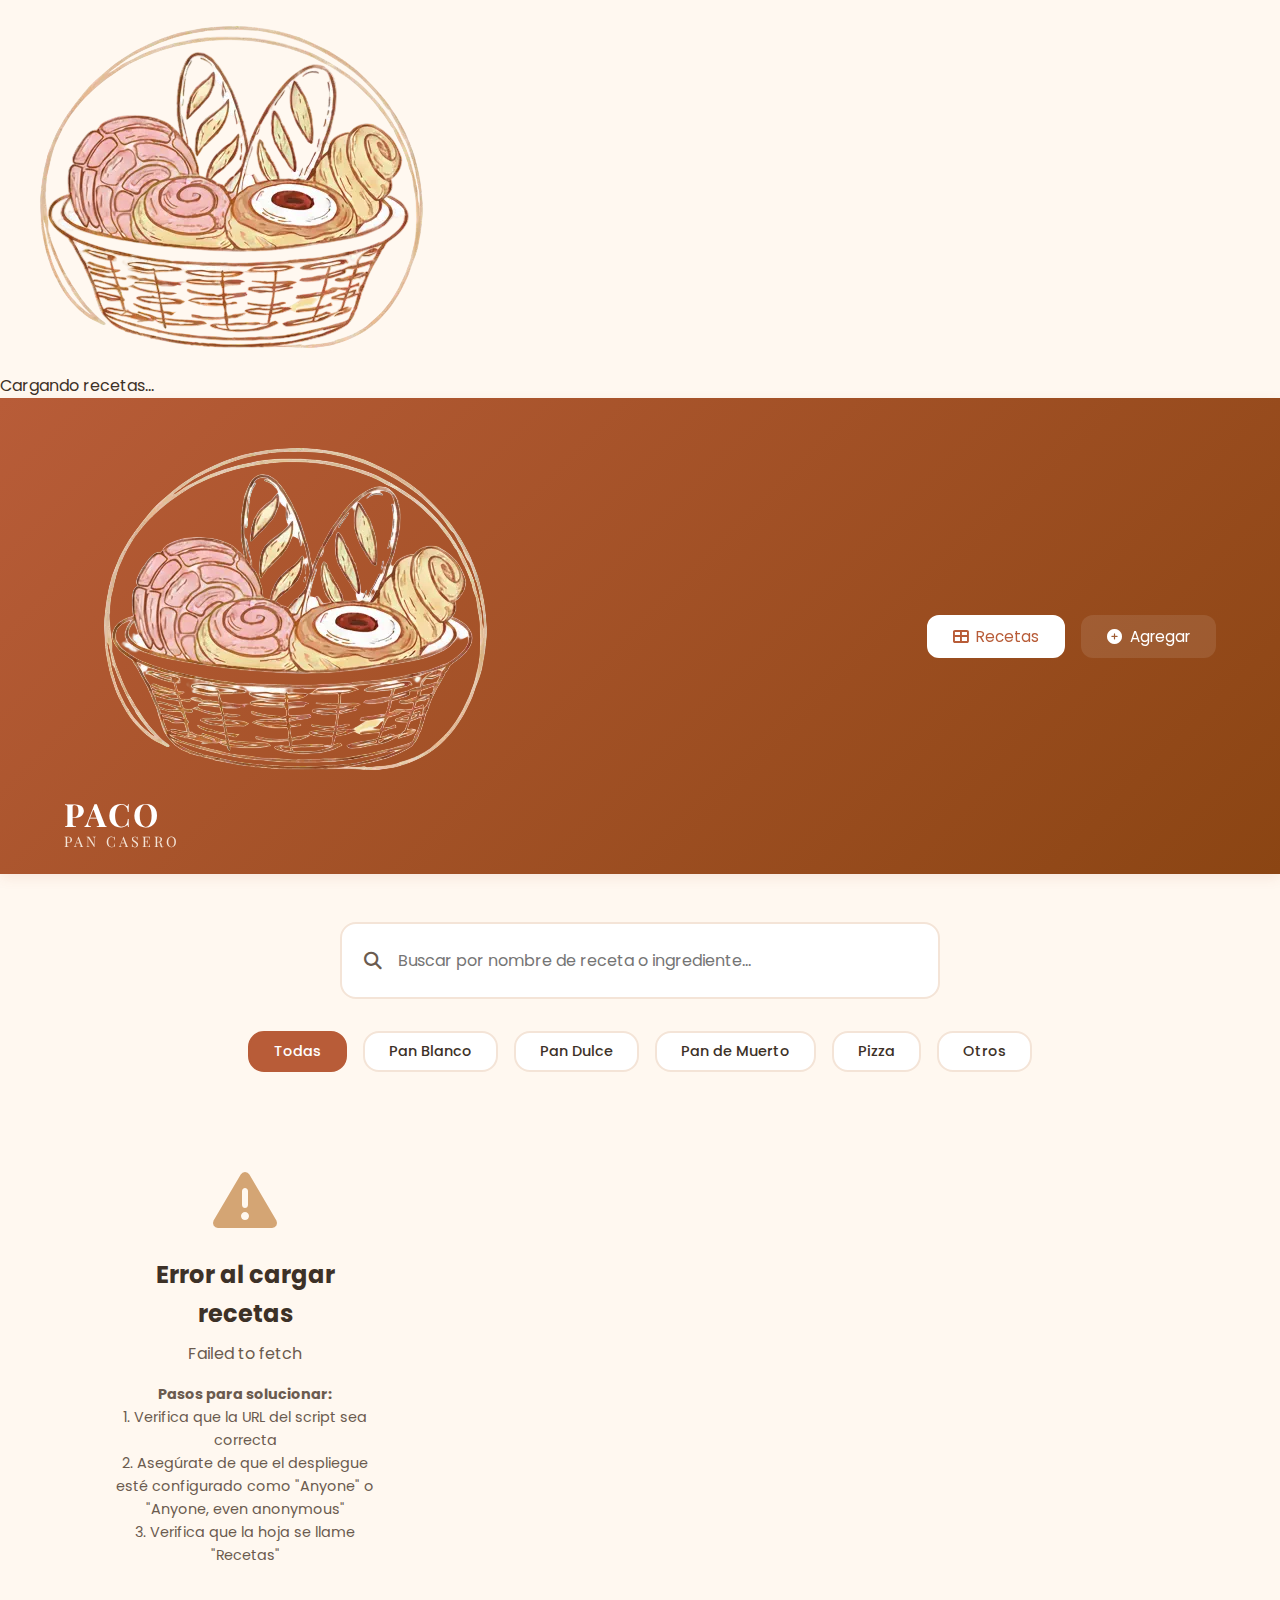
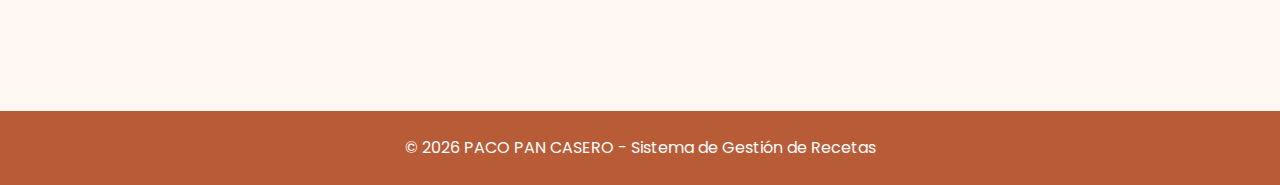
<file: public/index.html>
<!DOCTYPE html>
<html lang="es">
<head>
    <meta charset="UTF-8">
    <meta name="viewport" content="width=device-width, initial-scale=1.0">
    <meta name="description" content="Sistema de gestión de recetas para PACO PAN CASERO">
    <title>PACO PAN CASERO - Gestión de Recetas</title>
    <link rel="stylesheet" href="style.css">
    <!-- Font Awesome para iconos -->
    <link rel="stylesheet" href="https://cdnjs.cloudflare.com/ajax/libs/font-awesome/6.4.0/css/all.min.css">
    <!-- Google Fonts -->
    <link rel="preconnect" href="https://fonts.googleapis.com">
    <link rel="preconnect" href="https://fonts.gstatic.com" crossorigin>
    <link href="https://fonts.googleapis.com/css2?family=Poppins:wght@300;400;500;600;700&family=Playfair+Display:wght@700&display=swap" rel="stylesheet">
</head>
<body>
    <!-- Pantalla de Carga (Splash Screen) -->
    <div id="splash-screen" class="splash-screen active">
        <div class="splash-content">
            <div class="splash-logo-container">
                <img src="../assets/LOGO-Photoroom.webp" alt="Logo" class="splash-logo">
            </div>
            <div class="splash-spinner"></div>
            <p class="splash-text">Cargando recetas...</p>
        </div>
    </div>

    <!-- Header -->
    <header class="header">
        <div class="container">
            <div class="header-content">
                <div class="logo">
                    <img src="../assets/LOGO-Photoroom.webp" alt="Logo" class="logo_img">
                    <h1 class="logo-text">
                        <span class="logo-paco">PACO</span>
                        <span class="logo-subtitle">PAN CASERO</span>
                    </h1>
                </div>
                <nav class="nav">
                    <button class="nav-btn active" data-view="dashboard">
                        <i class="fas fa-th-large"></i>
                        <span>Recetas</span>
                    </button>
                    <button class="nav-btn" data-view="add-recipe">
                        <i class="fas fa-plus-circle"></i>
                        <span>Agregar</span>
                    </button>
                </nav>
            </div>
        </div>
    </header>

    <!-- Main Content -->
    <main class="main-content">
        <div class="container">
            <!-- Dashboard View -->
            <section id="dashboard" class="view active">
                <!-- Search Bar -->
                <div class="search-section">
                    <div class="search-wrapper">
                        <i class="fas fa-search search-icon"></i>
                        <input 
                            type="text" 
                            id="search-input" 
                            class="search-input" 
                            placeholder="Buscar por nombre de receta o ingrediente..."
                            aria-label="Buscar recetas"
                        >
                        <button id="clear-search" class="clear-btn" aria-label="Limpiar búsqueda">
                            <i class="fas fa-times"></i>
                        </button>
                    </div>
                </div>

                <!-- Category Filters -->
                <div class="category-filters">
                    <button class="filter-chip active" data-category="all">
                        Todas
                    </button>
                    <button class="filter-chip" data-category="Pan Blanco">
                        Pan Blanco
                    </button>
                    <button class="filter-chip" data-category="Pan Dulce">
                        Pan Dulce
                    </button>
                    <button class="filter-chip" data-category="Pan de Muerto">
                        Pan de Muerto
                    </button>
                    <button class="filter-chip" data-category="Pizza">
                        Pizza
                    </button>
                    <button class="filter-chip" data-category="Otros">
                        Otros
                    </button>
                </div>

                <!-- Recipes Grid -->
                <div id="recipes-container" class="recipes-grid">
                    <!-- Loading State -->
                    <div class="loading-state">
                        <div class="spinner"></div>
                        <p>Cargando recetas...</p>
                    </div>
                </div>

                <!-- Empty State -->
                <div id="empty-state" class="empty-state" style="display: none;">
                    <i class="fas fa-bread-slice"></i>
                    <h3>No se encontraron recetas</h3>
                    <p>Intenta con otra búsqueda o agrega una nueva receta</p>
                </div>
            </section>

            <!-- Add Recipe View -->
            <section id="add-recipe" class="view">
                <div class="form-container">
                    <div class="form-header">
                        <i class="fa-solid fa-receipt"></i>
                        <h2 id="form-title">Agregar Nueva Receta</h2>
                        <p id="form-subtitle">Completa todos los campos para registrar tu receta</p>
                    </div>

                    <form id="recipe-form" class="recipe-form">
                        <!-- Recipe Name -->
                        <div class="form-group">
                            <label for="recipe-name" class="form-label">
                                <i class="fas fa-bread-slice"></i>
                                Nombre de la Receta
                            </label>
                            <input 
                                type="text" 
                                id="recipe-name" 
                                name="name" 
                                class="form-input" 
                                placeholder="Ej: Bolillo Tradicional"
                                required
                            >
                        </div>

                        <!-- Category -->
                        <div class="form-group">
                            <label for="recipe-category" class="form-label">
                                <i class="fas fa-tags"></i>
                                Categoría
                            </label>
                            <select id="recipe-category" name="category" class="form-select" required>
                                <option value="">Selecciona una categoría</option>
                                <option value="Pan Blanco">Pan Blanco</option>
                                <option value="Pan Dulce">Pan Dulce</option>
                                <option value="Pan de Muerto">Pan de Muerto</option>
                                <option value="Pizza">Pizza</option>
                                <option value="Otros">Otros</option>
                            </select>
                        </div>

                        <!-- Ingredients -->
                        <div class="form-group">
                            <label for="recipe-ingredients" class="form-label">
                                <i class="fas fa-list-ul"></i>
                                Ingredientes
                                <span class="form-hint">(Uno por línea con cantidad)</span>
                            </label>
                            <textarea 
                                id="recipe-ingredients" 
                                name="ingredients" 
                                class="form-textarea" 
                                rows="8"
                                placeholder="Ej:&#10;500g Harina de trigo&#10;10g Sal&#10;300ml Agua tibia&#10;5g Levadura seca"
                                required
                            ></textarea>
                        </div>

                        <!-- Instructions -->
                        <div class="form-group">
                            <label for="recipe-instructions" class="form-label">
                                <i class="fas fa-clipboard-list"></i>
                                Instrucciones de Preparación
                                <span class="form-hint">(Describe el proceso paso a paso)</span>
                            </label>
                            <textarea 
                                id="recipe-instructions" 
                                name="instructions" 
                                class="form-textarea" 
                                rows="10"
                                placeholder="Ej:&#10;1. Mezclar harina y sal en un bowl grande&#10;2. Agregar levadura al agua tibia&#10;3. Incorporar líquidos a la harina..."
                                required
                            ></textarea>
                        </div>

                        <!-- Submit Button -->
                        <div class="form-actions">
                            <button type="submit" class="btn-primary" id="submit-btn">
                                <i class="fas fa-save"></i>
                                Guardar Receta
                            </button>
                            <button type="button" class="btn-secondary" id="cancel-btn">
                                <i class="fas fa-times"></i>
                                Cancelar
                            </button>
                        </div>
                    </form>

                    <!-- Success Message -->
                    <div id="success-message" class="alert alert-success" style="display: none;">
                        <i class="fas fa-check-circle"></i>
                        <span>¡Receta guardada exitosamente!</span>
                    </div>

                    <!-- Error Message -->
                    <div id="error-message" class="alert alert-error" style="display: none;">
                        <i class="fas fa-exclamation-circle"></i>
                        <span id="error-text">Error al guardar la receta</span>
                    </div>
                </div>
            </section>
        </div>
    </main>

    <!-- Modal for Recipe Details -->
    <div id="recipe-modal" class="modal">
        <div class="modal-backdrop"></div>
        <div class="modal-content">
            <button class="modal-close" aria-label="Cerrar modal">
                <i class="fas fa-times"></i>
            </button>
            <div class="modal-body">
                <div class="modal-header">
                    <h2 id="modal-recipe-name"></h2>
                    <span id="modal-recipe-category" class="category-badge"></span>
                </div>
                <div class="modal-details">
                    <div class="ingredients-section">
                        <h3><i class="fas fa-list-ul"></i> Ingredientes</h3>
                        <ul id="modal-ingredients-list"></ul>
                    </div>
                    <div class="instructions-section">
                        <h3><i class="fas fa-clipboard-list"></i> Instrucciones</h3>
                        <div id="modal-instructions-content"></div>
                    </div>
                </div>
                <!-- Agregando botones de editar y eliminar en el modal -->
                <div class="modal-actions">
                    <button id="modal-edit-btn" class="btn-warning">
                        <i class="fas fa-edit"></i>
                        Editar Receta
                    </button>
                    <button id="modal-delete-btn" class="btn-danger">
                        <i class="fas fa-trash"></i>
                        Eliminar Receta
                    </button>
                </div>
            </div>
        </div>
    </div>

    <!-- Nuevo modal para autenticación -->
    <div id="auth-modal" class="modal">
        <div class="modal-backdrop"></div>
        <div class="modal-content auth-modal-content">
            <button class="modal-close" aria-label="Cerrar modal">
                <i class="fas fa-times"></i>
            </button>
            <div class="modal-body">
                <div class="auth-header">
                    <i class="fas fa-lock"></i>
                    <h2 id="auth-modal-title">Autenticación Requerida</h2>
                    <p id="auth-modal-message">Ingresa la contraseña para continuar</p>
                </div>
                <form id="auth-form" class="auth-form">
                    <div class="form-group">
                        <label for="auth-password" class="form-label">
                            <i class="fas fa-key"></i>
                            Contraseña
                        </label>
                        <input 
                            type="password" 
                            id="auth-password" 
                            class="form-input" 
                            placeholder="Ingresa tu contraseña"
                            required
                            autocomplete="off"
                        >
                    </div>
                    <div id="auth-error" class="alert alert-error" style="display: none; margin-top: 1rem;">
                        <i class="fas fa-exclamation-circle"></i>
                        <span>Contraseña incorrecta</span>
                    </div>
                    <div class="form-actions">
                        <button type="submit" class="btn-primary" id="auth-submit-btn">
                            <i class="fas fa-check"></i>
                            Confirmar
                        </button>
                        <button type="button" class="btn-secondary" id="auth-cancel-btn">
                            <i class="fas fa-times"></i>
                            Cancelar
                        </button>
                    </div>
                </form>
            </div>
        </div>
    </div>


    <!-- Footer -->
    <footer class="footer">
        <div class="container">
            <p>&copy; 2026 PACO PAN CASERO - Sistema de Gestión de Recetas</p>
        </div>
    </footer>

    <script src="script.js"></script>
</body>
</html>
</file>
<file: public/style.css>
/* ===================================
   VARIABLES Y RESET
   =================================== */
:root {
  /* Paleta de Colores PACO PAN CASERO */
  --primary-brown: #b85c38; /* Marrón terracota/ladrillo */
  --secondary-coffee: #8b4513; /* Café suave/canela */
  --cream-bg: #fff8f0; /* Crema suave/blanco hueso */
  --soft-pink: #f4e4d7; /* Rosado pastel tenue */
  --accent-warm: #d4a574; /* Acento cálido */
  --text-dark: #3d3127; /* Texto oscuro */
  --text-light: #6b5b4f; /* Texto secundario */
  --white: #ffffff;
  --shadow: rgba(184, 92, 56, 0.1);
  --shadow-hover: rgba(184, 92, 56, 0.2);

  /* Tipografía */
  --font-primary: "Poppins", sans-serif;
  --font-heading: "Playfair Display", serif;

  /* Espaciado */
  --spacing-xs: 0.5rem;
  --spacing-sm: 1rem;
  --spacing-md: 1.5rem;
  --spacing-lg: 2rem;
  --spacing-xl: 3rem;

  /* Bordes y Sombras */
  --radius: 12px;
  --radius-sm: 8px;
  --radius-lg: 16px;
}

* {
  margin: 0;
  padding: 0;
  box-sizing: border-box;
}

body {
  font-family: var(--font-primary);
  background-color: var(--cream-bg);
  color: var(--text-dark);
  line-height: 1.6;
  min-height: 100vh;
  display: flex;
  flex-direction: column;
}

/* ===================================
   HEADER
   =================================== */
.header {
  background: linear-gradient(135deg, var(--primary-brown), var(--secondary-coffee));
  color: var(--white);
  padding: var(--spacing-md) 0;
  box-shadow: 0 4px 12px var(--shadow);
  position: sticky;
  top: 0;
  z-index: 100;
}

.container {
  max-width: 1200px;
  margin: 0 auto;
  padding: 0 var(--spacing-md);
}

.header-content {
  display: flex;
  justify-content: space-between;
  align-items: center;
  flex-wrap: wrap;
  gap: var(--spacing-sm);
}

.logo-text {
  font-family: var(--font-heading);
  display: flex;
  flex-direction: column;
  line-height: 1.2;
}

.logo-paco {
  font-size: 2rem;
  font-weight: 700;
  letter-spacing: 2px;
  color: var(--white);
}

.logo-subtitle {
  font-size: 0.9rem;
  font-weight: 400;
  color: var(--soft-pink);
  letter-spacing: 3px;
}

.nav {
  display: flex;
  gap: var(--spacing-sm);
}

.nav-btn {
  background: rgba(255, 255, 255, 0.1);
  border: 2px solid transparent;
  color: var(--white);
  padding: var(--spacing-xs) var(--spacing-md);
  border-radius: var(--radius);
  font-size: 0.95rem;
  cursor: pointer;
  transition: all 0.3s ease;
  display: flex;
  align-items: center;
  gap: var(--spacing-xs);
  font-family: var(--font-primary);
}

.nav-btn:hover {
  background: rgba(255, 255, 255, 0.2);
  transform: translateY(-2px);
}

.nav-btn.active {
  background: var(--white);
  color: var(--primary-brown);
  border-color: var(--white);
}

/* ===================================
   MAIN CONTENT
   =================================== */
.main-content {
  flex: 1;
  padding: var(--spacing-xl) 0;
}

.view {
  display: none;
}

.view.active {
  display: block;
  animation: fadeIn 0.4s ease;
}

@keyframes fadeIn {
  from {
    opacity: 0;
    transform: translateY(10px);
  }
  to {
    opacity: 1;
    transform: translateY(0);
  }
}

/* ===================================
   SEARCH SECTION
   =================================== */
.search-section {
  margin-bottom: var(--spacing-lg);
}

.search-wrapper {
  position: relative;
  max-width: 600px;
  margin: 0 auto;
}

.search-icon {
  position: absolute;
  left: var(--spacing-md);
  top: 50%;
  transform: translateY(-50%);
  color: var(--text-light);
  font-size: 1.1rem;
}

.search-input {
  width: 100%;
  padding: var(--spacing-md) var(--spacing-xl) var(--spacing-md) 3.5rem;
  border: 2px solid var(--soft-pink);
  border-radius: var(--radius-lg);
  font-size: 1rem;
  font-family: var(--font-primary);
  background: var(--white);
  color: var(--text-dark);
  transition: all 0.3s ease;
}

.search-input:focus {
  outline: none;
  border-color: var(--primary-brown);
  box-shadow: 0 0 0 4px rgba(184, 92, 56, 0.1);
}

.clear-btn {
  position: absolute;
  right: var(--spacing-md);
  top: 50%;
  transform: translateY(-50%);
  background: none;
  border: none;
  color: var(--text-light);
  font-size: 1.2rem;
  cursor: pointer;
  padding: var(--spacing-xs);
  display: none;
  transition: color 0.3s ease;
}

.clear-btn.active {
  display: block;
}

.clear-btn:hover {
  color: var(--primary-brown);
}

/* ===================================
   CATEGORY FILTERS
   =================================== */
.category-filters {
  display: flex;
  flex-wrap: wrap;
  gap: var(--spacing-sm);
  justify-content: center;
  margin-bottom: var(--spacing-xl);
}

.filter-chip {
  background: var(--white);
  border: 2px solid var(--soft-pink);
  color: var(--text-dark);
  padding: var(--spacing-xs) var(--spacing-md);
  border-radius: var(--radius-lg);
  font-size: 0.9rem;
  cursor: pointer;
  transition: all 0.3s ease;
  font-family: var(--font-primary);
  font-weight: 500;
}

.filter-chip:hover {
  border-color: var(--primary-brown);
  transform: translateY(-2px);
  box-shadow: 0 4px 8px var(--shadow);
}

.filter-chip.active {
  background: var(--primary-brown);
  color: var(--white);
  border-color: var(--primary-brown);
}

/* ===================================
   RECIPES GRID
   =================================== */
.recipes-grid {
  display: grid;
  grid-template-columns: repeat(auto-fill, minmax(280px, 1fr));
  gap: var(--spacing-lg);
  margin-top: var(--spacing-lg);
}

.recipe-card {
  background: var(--white);
  border-radius: var(--radius);
  padding: var(--spacing-md);
  box-shadow: 0 4px 12px var(--shadow);
  cursor: pointer;
  transition: all 0.3s ease;
  border: 2px solid transparent;
}

.recipe-card:hover {
  transform: translateY(-5px);
  box-shadow: 0 8px 24px var(--shadow-hover);
  border-color: var(--primary-brown);
}

.recipe-icon {
  font-size: 3rem;
  text-align: center;
  margin-bottom: var(--spacing-sm);
}

.recipe-card h3 {
  font-size: 1.25rem;
  color: var(--primary-brown);
  margin-bottom: var(--spacing-xs);
  text-align: center;
  font-family: var(--font-heading);
}

.category-badge {
  display: inline-block;
  background: var(--soft-pink);
  color: var(--secondary-coffee);
  padding: 0.25rem 0.75rem;
  border-radius: var(--radius-lg);
  font-size: 0.8rem;
  font-weight: 500;
  margin-bottom: var(--spacing-sm);
}

.recipe-preview {
  color: var(--text-light);
  font-size: 0.9rem;
  margin-top: var(--spacing-sm);
  line-height: 1.4;
}

/* ===================================
   LOADING & EMPTY STATES
   =================================== */
.loading-state {
  grid-column: 1 / -1;
  text-align: center;
  padding: var(--spacing-xl);
}

.spinner {
  width: 50px;
  height: 50px;
  border: 4px solid var(--soft-pink);
  border-top-color: var(--primary-brown);
  border-radius: 50%;
  animation: spin 1s linear infinite;
  margin: 0 auto var(--spacing-md);
}

@keyframes spin {
  to {
    transform: rotate(360deg);
  }
}

.empty-state {
  text-align: center;
  padding: var(--spacing-xl);
  color: var(--text-light);
}

.empty-state i {
  font-size: 4rem;
  color: var(--accent-warm);
  margin-bottom: var(--spacing-md);
}

.empty-state h3 {
  font-size: 1.5rem;
  color: var(--text-dark);
  margin-bottom: var(--spacing-xs);
}

/* ===================================
   FORM CONTAINER
   =================================== */
.form-container {
  max-width: 700px;
  margin: 0 auto;
  background: var(--white);
  padding: var(--spacing-xl);
  border-radius: var(--radius-lg);
  box-shadow: 0 8px 24px var(--shadow);
}

.form-header {
  text-align: center;
  margin-bottom: var(--spacing-xl);
}

.form-header i {
  font-size: 3rem;
  color: var(--primary-brown);
  margin-bottom: var(--spacing-sm);
}

.form-header h2 {
  font-family: var(--font-heading);
  font-size: 2rem;
  color: var(--primary-brown);
  margin-bottom: var(--spacing-xs);
}

.form-header p {
  color: var(--text-light);
  font-size: 0.95rem;
}

.recipe-form {
  display: flex;
  flex-direction: column;
  gap: var(--spacing-lg);
}

.form-group {
  display: flex;
  flex-direction: column;
  gap: var(--spacing-xs);
}

.form-label {
  font-weight: 600;
  color: var(--text-dark);
  font-size: 1rem;
  display: flex;
  align-items: center;
  gap: var(--spacing-xs);
}

.form-label i {
  color: var(--primary-brown);
}

.form-hint {
  font-size: 0.85rem;
  font-weight: 400;
  color: var(--text-light);
  margin-left: auto;
}

.form-input,
.form-select,
.form-textarea {
  padding: var(--spacing-sm);
  border: 2px solid var(--soft-pink);
  border-radius: var(--radius);
  font-size: 1rem;
  font-family: var(--font-primary);
  color: var(--text-dark);
  background: var(--white);
  transition: all 0.3s ease;
}

.form-input:focus,
.form-select:focus,
.form-textarea:focus {
  outline: none;
  border-color: var(--primary-brown);
  box-shadow: 0 0 0 4px rgba(184, 92, 56, 0.1);
}

.form-textarea {
  resize: vertical;
  min-height: 120px;
}

.form-actions {
  display: flex;
  gap: var(--spacing-sm);
  margin-top: var(--spacing-md);
}

.btn-primary,
.btn-secondary {
  flex: 1;
  padding: var(--spacing-md);
  border: none;
  border-radius: var(--radius);
  font-size: 1rem;
  font-weight: 600;
  font-family: var(--font-primary);
  cursor: pointer;
  display: flex;
  align-items: center;
  justify-content: center;
  gap: var(--spacing-xs);
  transition: all 0.3s ease;
}

.btn-primary {
  background: var(--primary-brown);
  color: var(--white);
}

.btn-primary:hover {
  background: var(--secondary-coffee);
  transform: translateY(-2px);
  box-shadow: 0 4px 12px var(--shadow-hover);
}

.btn-primary:disabled {
  background: var(--text-light);
  cursor: not-allowed;
  transform: none;
}

.btn-secondary {
  background: var(--soft-pink);
  color: var(--text-dark);
}

.btn-secondary:hover {
  background: var(--accent-warm);
  color: var(--white);
}

/* ===================================
   ALERTS
   =================================== */
.alert {
  padding: var(--spacing-md);
  border-radius: var(--radius);
  margin-top: var(--spacing-md);
  display: flex;
  align-items: center;
  gap: var(--spacing-sm);
  font-weight: 500;
}

.alert-success {
  background: #d4edda;
  color: #155724;
  border: 2px solid #c3e6cb;
}

.alert-error {
  background: #f8d7da;
  color: #721c24;
  border: 2px solid #f5c6cb;
}

.alert i {
  font-size: 1.3rem;
}

/* ===================================
   MODAL
   =================================== */
.modal {
  display: none;
  position: fixed;
  inset: 0;
  z-index: 1000;
  animation: fadeIn 0.3s ease;
}

.modal.active {
  display: block;
}

.modal-backdrop {
  position: absolute;
  inset: 0;
  background: rgba(61, 49, 39, 0.7);
  backdrop-filter: blur(4px);
}

.modal-content {
  position: absolute;
  top: 50%;
  left: 50%;
  transform: translate(-50%, -50%);
  background: var(--white);
  border-radius: var(--radius-lg);
  width: 90%;
  max-width: 800px;
  max-height: 85vh;
  overflow-y: auto;
  box-shadow: 0 20px 60px rgba(0, 0, 0, 0.3);
  animation: slideUp 0.3s ease;
}

@keyframes slideUp {
  from {
    opacity: 0;
    transform: translate(-50%, -45%);
  }
  to {
    opacity: 1;
    transform: translate(-50%, -50%);
  }
}

.modal-close {
  position: absolute;
  top: var(--spacing-md);
  right: var(--spacing-md);
  background: var(--soft-pink);
  border: none;
  width: 40px;
  height: 40px;
  border-radius: 50%;
  cursor: pointer;
  display: flex;
  align-items: center;
  justify-content: center;
  font-size: 1.2rem;
  color: var(--text-dark);
  transition: all 0.3s ease;
  z-index: 10;
}

.modal-close:hover {
  background: var(--primary-brown);
  color: var(--white);
  transform: rotate(90deg);
}

.modal-body {
  padding: var(--spacing-xl);
}

.modal-header {
  text-align: center;
  margin-bottom: var(--spacing-xl);
  padding-right: 40px;
}

.modal-header h2 {
  font-family: var(--font-heading);
  font-size: 2rem;
  color: var(--primary-brown);
  margin-bottom: var(--spacing-sm);
}

.modal-details {
  display: grid;
  gap: var(--spacing-xl);
}

.ingredients-section,
.instructions-section {
  background: var(--cream-bg);
  padding: var(--spacing-lg);
  border-radius: var(--radius);
  border: 2px solid var(--soft-pink);
}

.ingredients-section h3,
.instructions-section h3 {
  font-size: 1.3rem;
  color: var(--secondary-coffee);
  margin-bottom: var(--spacing-md);
  display: flex;
  align-items: center;
  gap: var(--spacing-sm);
}

.ingredients-section h3 i,
.instructions-section h3 i {
  color: var(--primary-brown);
}

#modal-ingredients-list {
  list-style: none;
  display: grid;
  gap: var(--spacing-sm);
}

#modal-ingredients-list li {
  padding-left: var(--spacing-md);
  position: relative;
  color: var(--text-dark);
  line-height: 1.6;
}

#modal-ingredients-list li::before {
  content: "•";
  position: absolute;
  left: 0;
  color: var(--primary-brown);
  font-size: 1.5rem;
  line-height: 1.2;
}

#modal-instructions-content {
  color: var(--text-dark);
  line-height: 1.8;
  white-space: pre-line;
}

/* ===================================
   FOOTER
   =================================== */
.footer {
  background: var(--primary-brown);
  color: var(--white);
  text-align: center;
  padding: var(--spacing-md);
  margin-top: var(--spacing-xl);
}

/* ===================================
   RESPONSIVE DESIGN
   =================================== */
@media (max-width: 768px) {
  .logo-paco {
    font-size: 1.5rem;
  }

  .logo-subtitle {
    font-size: 0.75rem;
  }

  .nav-btn span {
    display: none;
  }

  .recipes-grid {
    grid-template-columns: repeat(auto-fill, minmax(250px, 1fr));
    gap: var(--spacing-md);
  }

  .form-container {
    padding: var(--spacing-md);
  }

  .form-header h2 {
    font-size: 1.5rem;
  }

  .form-actions {
    flex-direction: column;
  }

  .modal-content {
    width: 95%;
  }

  .modal-body {
    padding: var(--spacing-md);
  }

  .modal-header h2 {
    font-size: 1.5rem;
  }
}

@media (max-width: 480px) {
  :root {
    --spacing-xl: 2rem;
  }

  .header-content {
    justify-content: center;
  }

  .search-input {
    font-size: 0.9rem;
    padding: var(--spacing-sm) var(--spacing-lg) var(--spacing-sm) 3rem;
  }

  .recipes-grid {
    grid-template-columns: 1fr;
  }
}
</file>
